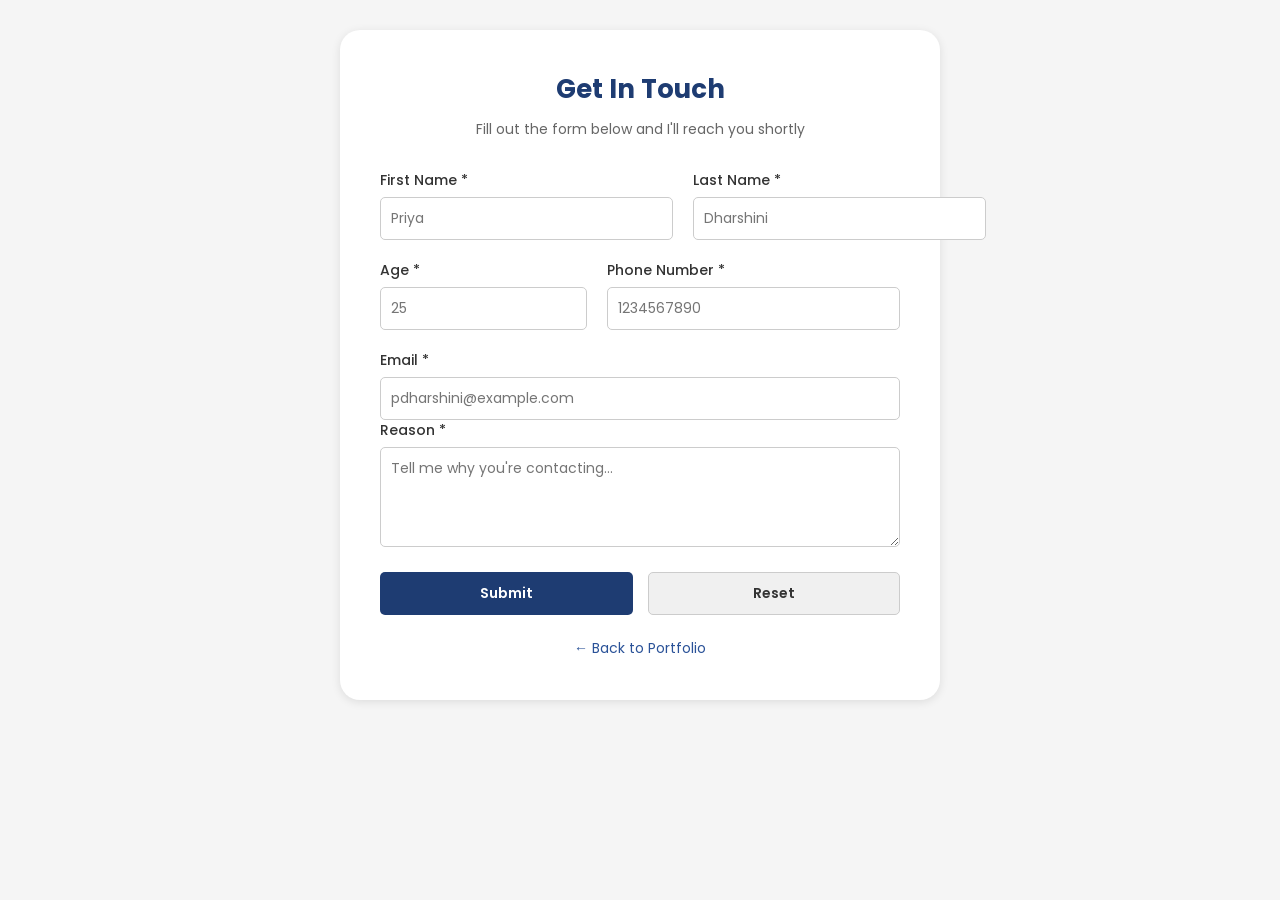
<file: contact-form.html>
<!DOCTYPE html>
<html lang="en">

<head>
    <meta charset="UTF-8" />
    <meta name="viewport" content="width=device-width, initial-scale=1.0" />
    <title>Contact Form | VigneshKumar</title>

    <link rel="preconnect" href="https://fonts.googleapis.com">
    <link rel="preconnect" href="https://fonts.gstatic.com" crossorigin>
    <link href="https://fonts.googleapis.com/css2?family=Poppins:wght@300;400;500;600;700;800&display=swap"
        rel="stylesheet">
    <link rel="stylesheet" href="css/contact-form.css">
</head>

<body>

    <div class="form-container">
        <div class="form-header">
            <h2>Get In Touch</h2>
            <p>Fill out the form below and I'll reach you shortly</p>
        </div>

        <form id="contactForm" method="POST" action="./index.html">
            <div class="form-row">
                <div class="form-group">
                    <label for="firstName">First Name *</label>
                    <input type="text" id="firstName" name="firstName" placeholder="Priya" required>
                </div>

                <div class="form-group">
                    <label for="lastName">Last Name *</label>
                    <input type="text" id="lastName" name="lastName" placeholder="Dharshini" required>
                </div>
            </div>

            <div class="form-row">
                <div class="form-group">
                    <label for="age">Age *</label>
                    <input type="number" id="age" name="age" placeholder="25" min="13" max="120" required>
                </div>

                <div class="form-group">
                    <label for="phone">Phone Number *</label>
                    <input type="tel" id="phone" name="phone" placeholder="1234567890" required>
                </div>
            </div>

            <div class="form-group full">
                <label for="email">Email *</label>
                <input type="email" id="email" name="email" placeholder="pdharshini@example.com" required>
            </div>

            <div class="form-group full">
                <label for="reason">Reason *</label>
                <textarea id="reason" name="reason" placeholder="Tell me why you're contacting..." required></textarea>
            </div>

            <div class="btn-group">
                <button type="submit" class="btn-submit">Submit</button>
                <button type="reset" class="btn-reset">Reset</button>
            </div>
        </form>

        <div class="back-link">
            <a href="index.html">← Back to Portfolio</a>
        </div>
    </div>

</body>

</html>
</file>
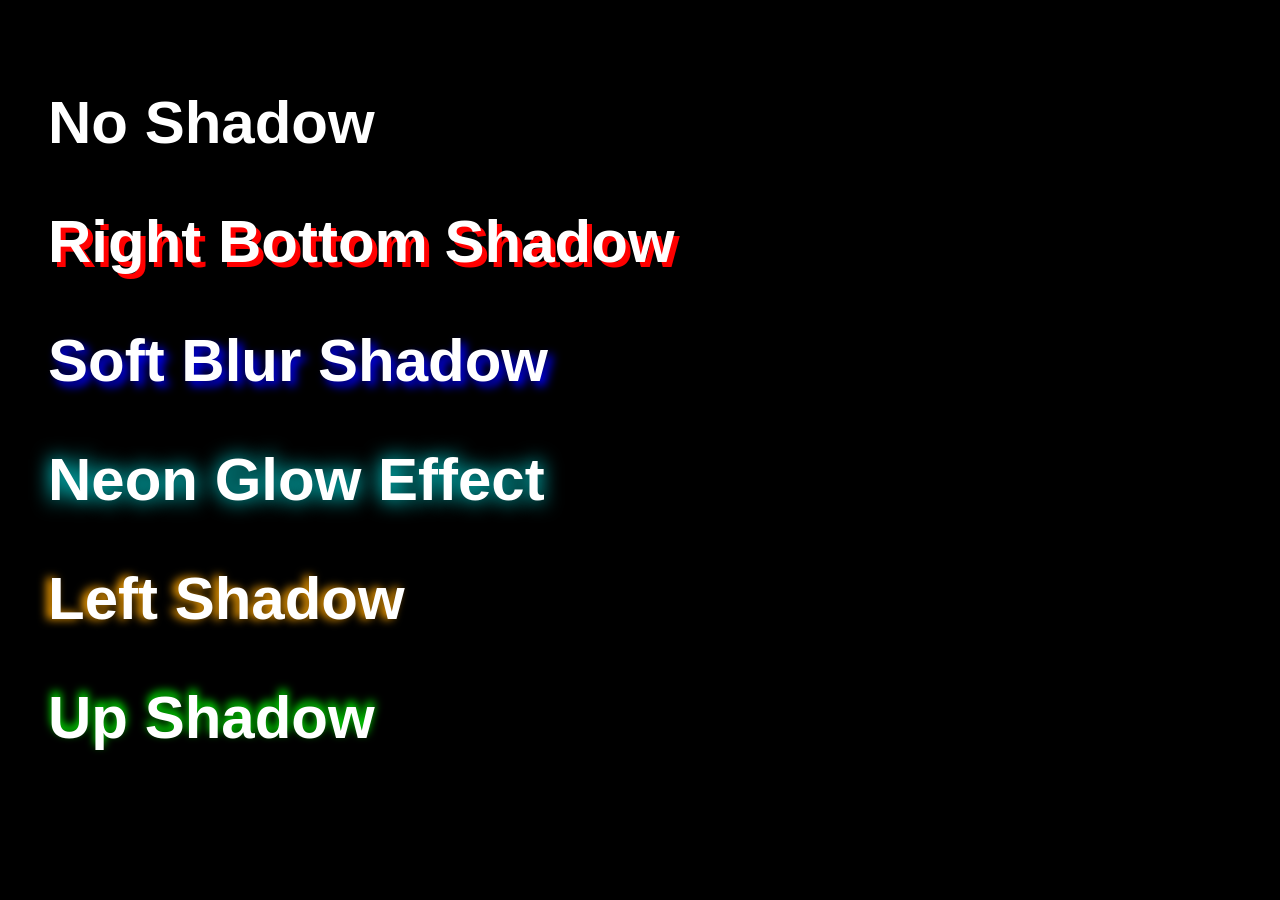
<file: shadow_Understanding.html>
<!DOCTYPE html>
<html lang="en">
<head>
  <meta charset="UTF-8" />
  <title>Text Shadow Demo</title>

  <style>

    body{
      background:black;
      color:white;
      font-family:Arial;
      padding:40px;
    }

    h1{
      font-size:60px;
      margin-bottom:50px;
    }

    /* No Shadow */
    .one{
      text-shadow: 0 0 0 black;
    }

    /* Right + Bottom Shadow */
    .two{
      text-shadow: 5px 5px 0 red;
    }

    /* Soft Shadow */
    .three{
      text-shadow: 5px 5px 10px blue;
    }

    /* Neon Glow */
    .four{
      text-shadow: 0 0 20px cyan;
    }

    /* Left Side Shadow */
    .five{
      text-shadow: -5px 0 10px orange;
    }

    /* Upward Shadow */
    .six{
      text-shadow: 0 -5px 10px lime;
    }

  </style>
</head>

<body>

  <h1 class="one">No Shadow</h1>

  <h1 class="two">Right Bottom Shadow</h1>

  <h1 class="three">Soft Blur Shadow</h1>

  <h1 class="four">Neon Glow Effect</h1>

  <h1 class="five">Left Shadow</h1>

  <h1 class="six">Up Shadow</h1>

</body>
</html>
</file>
<file: css/contact-form.css>
* {
    margin: 0;
    padding: 0;
    box-sizing: border-box;
}

body {
    font-family: 'Poppins', sans-serif;
    background-color: #f5f5f5;
    padding: 30px 20px;
    min-height: 100vh;
}

.form-container {
    background: white;
    border-radius: 20px;
    padding: 40px;
    max-width: 600px;
    margin: 0 auto;
    box-shadow: 0 2px 10px rgba(0, 0, 0, 0.1);
}

.form-header {
    text-align: center;
    margin-bottom: 30px;
}

.form-header h2 {
    color: #1e3c72;
    font-size: 26px;
    margin-bottom: 10px;
}

.form-header p {
    color: #666;
    font-size: 14px;
}

.form-row {
    display: grid;
    grid-template-columns: 1fr 1fr;
    gap: 20px;
    margin-bottom: 20px;
}

.form-group {
    display: flex;
    flex-direction: column;
}

.form-group label {
    margin-bottom: 6px;
    color: #333;
    font-weight: 500;
    font-size: 14px;
}

.form-group input,
.form-group textarea {
    padding: 10px;
    border: 1px solid #ccc;
    border-radius: 5px;
    font-family: 'Poppins', sans-serif;
    font-size: 14px;
}

.form-group input:focus,
.form-group textarea:focus {
    outline: none;
    border-color: #2a5298;
    box-shadow: 0 0 5px rgba(42, 82, 152, 0.2);
}

.form-group textarea {
    min-height: 100px;
    resize: vertical;
}

.form-group.full {
    grid-column: 1 / -1;
}

.btn-group {
    display: grid;
    grid-template-columns: 1fr 1fr;
    gap: 15px;
    margin-top: 25px;
}

button {
    padding: 10px 20px;
    font-size: 14px;
    font-weight: 600;
    border: none;
    border-radius: 5px;
    cursor: pointer;
    font-family: 'Poppins', sans-serif;
}

.btn-submit {
    background-color: #1e3c72;
    color: white;
}

.btn-submit:hover {
    background-color: #2a5298;
}

.btn-reset {
    background-color: #f0f0f0;
    color: #333;
    border: 1px solid #ccc;
}

.btn-reset:hover {
    background-color: #e0e0e0;
}

.back-link {
    text-align: center;
    margin-top: 20px;
}

.back-link a {
    color: #2a5298;
    text-decoration: none;
    font-size: 14px;
}

.back-link a:hover {
    text-decoration: underline;
}

@media (max-width: 600px) {
    .form-container {
        padding: 20px;
    }

    .form-row {
        grid-template-columns: 1fr;
        gap: 15px;
    }

    .btn-group {
        grid-template-columns: 1fr;
    }
}
</file>
